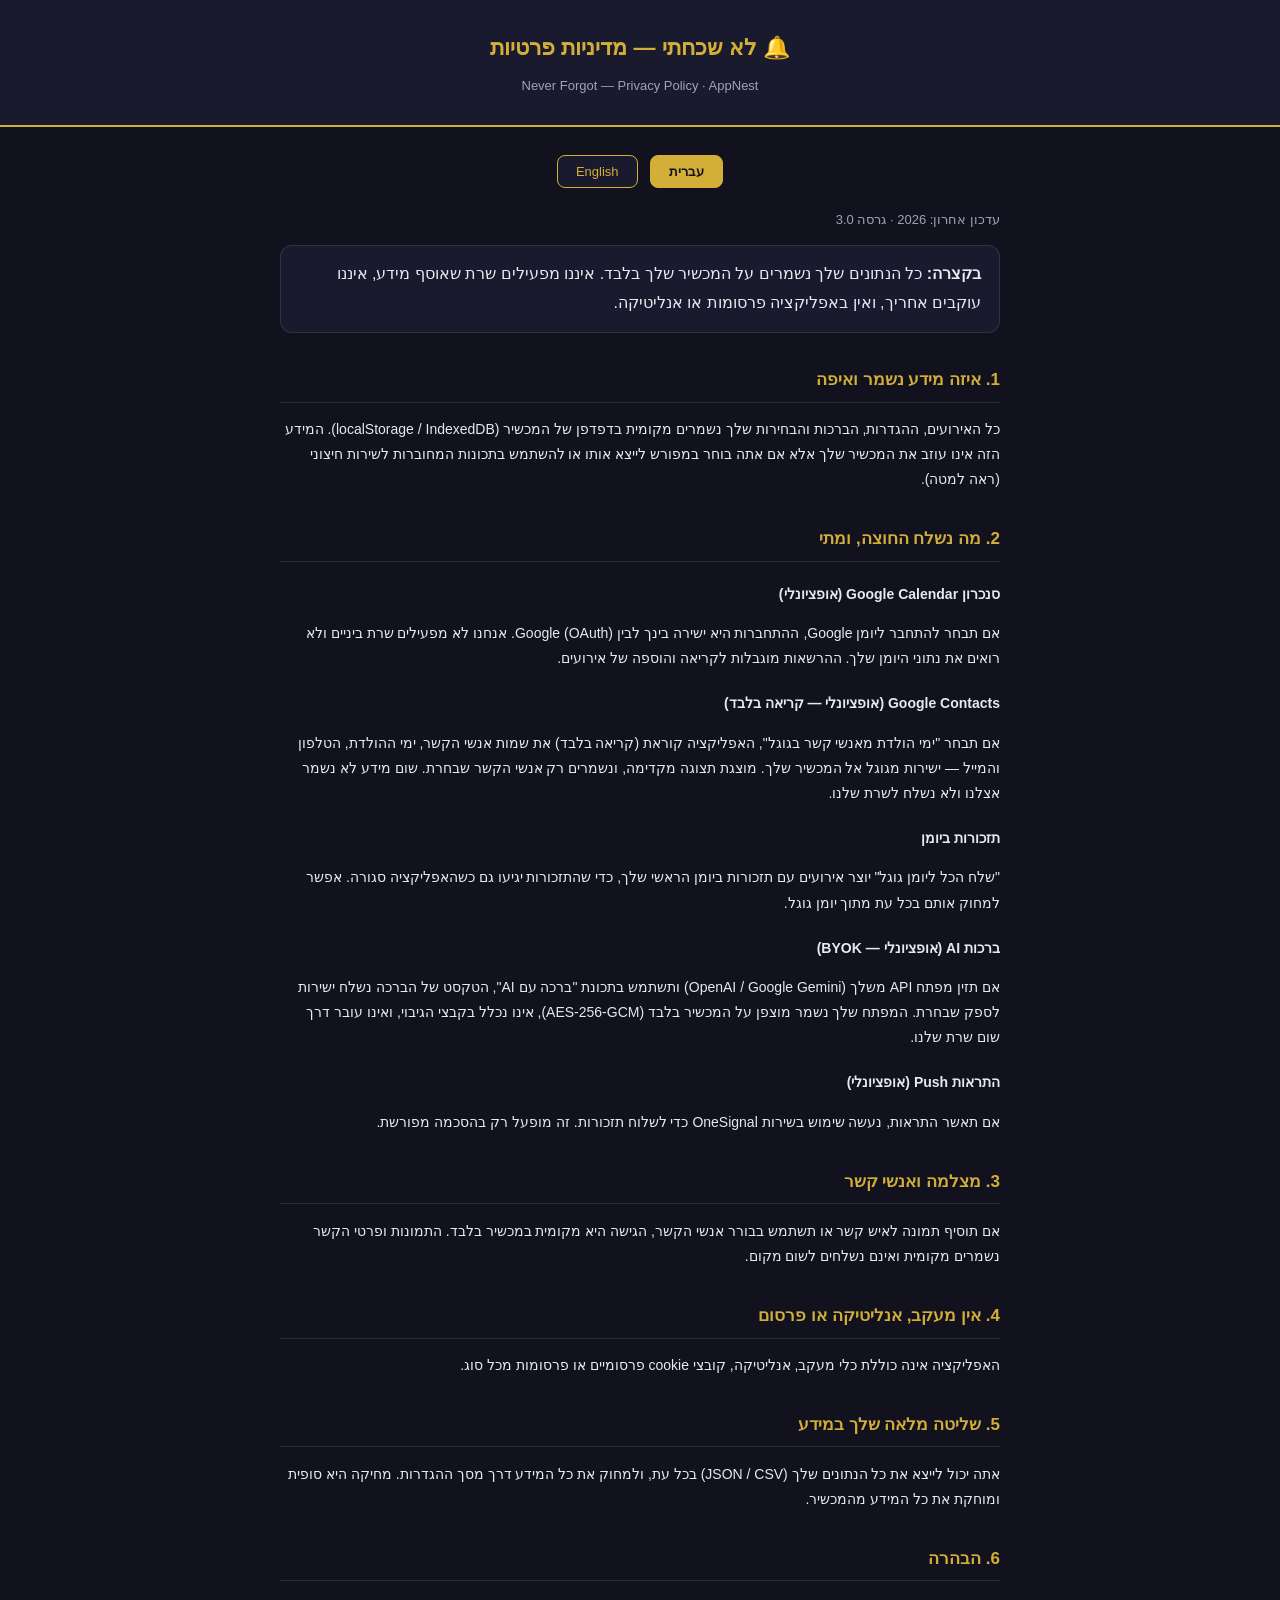
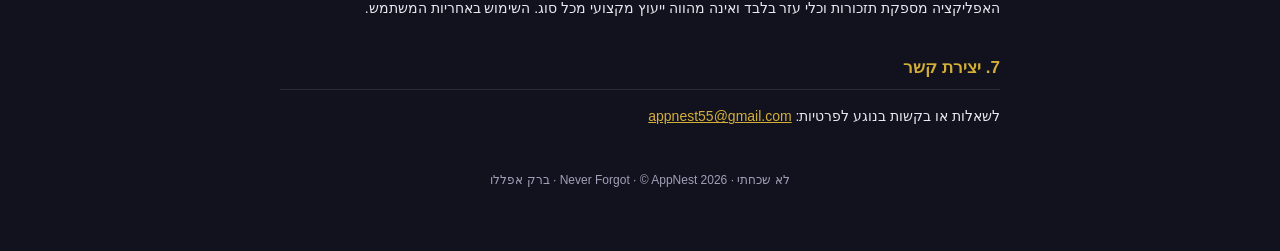
<file: privacy_policy.html>
<!DOCTYPE html>
<html lang="he" dir="rtl">
<head>
<meta charset="UTF-8">
<meta name="viewport" content="width=device-width, initial-scale=1.0">
<title>מדיניות פרטיות · לא שכחתי</title>
<style>
  :root{ --bg:#12121f; --panel:#1a1a2e; --text:#e8e8f0; --muted:#a0a0b8; --acc:#d4af37; --border:rgba(255,255,255,0.1); }
  *{ box-sizing:border-box; }
  body{ margin:0; background:var(--bg); color:var(--text); font-family:-apple-system,BlinkMacSystemFont,"Segoe UI",Roboto,Arial,sans-serif; line-height:1.8; padding:0 0 60px; }
  .wrap{ max-width:760px; margin:0 auto; padding:0 20px; }
  header{ background:var(--panel); border-bottom:2px solid var(--acc); padding:28px 20px; text-align:center; margin-bottom:28px; }
  header h1{ margin:0 0 6px; font-size:22px; color:var(--acc); }
  header .sub{ font-size:13px; color:var(--muted); }
  h2{ color:var(--acc); font-size:17px; margin-top:32px; border-bottom:1px solid var(--border); padding-bottom:6px; }
  h3{ font-size:14px; margin-top:20px; color:var(--text); }
  p,li{ font-size:14px; color:var(--text); }
  .muted{ color:var(--muted); font-size:13px; }
  .lang-toggle{ text-align:center; margin-bottom:20px; }
  .lang-toggle button{ background:var(--panel); color:var(--acc); border:1px solid var(--acc); border-radius:8px; padding:8px 18px; margin:0 4px; cursor:pointer; font-size:13px; }
  .lang-toggle button.active{ background:var(--acc); color:#12121f; font-weight:600; }
  section[data-lang]{ display:none; }
  section.active{ display:block; }
  section[data-lang="en"]{ direction:ltr; text-align:left; }
  a{ color:var(--acc); }
  .card{ background:var(--panel); border:1px solid var(--border); border-radius:12px; padding:14px 18px; margin:14px 0; }
  footer{ text-align:center; margin-top:40px; font-size:12px; color:var(--muted); }
</style>
</head>
<body>
<header>
  <h1>🔔 לא שכחתי — מדיניות פרטיות</h1>
  <div class="sub">Never Forgot — Privacy Policy · AppNest</div>
</header>

<div class="wrap">
  <div class="lang-toggle">
    <button id="btn-he" class="active" onclick="setLang('he')">עברית</button>
    <button id="btn-en" onclick="setLang('en')">English</button>
  </div>

  <!-- ============ עברית ============ -->
  <section data-lang="he" class="active">
    <p class="muted">עדכון אחרון: 2026 · גרסה 3.0</p>

    <div class="card">
      <strong>בקצרה:</strong> כל הנתונים שלך נשמרים על המכשיר שלך בלבד. איננו מפעילים שרת שאוסף מידע, איננו עוקבים אחריך, ואין באפליקציה פרסומות או אנליטיקה.
    </div>

    <h2>1. איזה מידע נשמר ואיפה</h2>
    <p>כל האירועים, ההגדרות, הברכות והבחירות שלך נשמרים מקומית בדפדפן של המכשיר (localStorage / IndexedDB). המידע הזה אינו עוזב את המכשיר שלך אלא אם אתה בוחר במפורש לייצא אותו או להשתמש בתכונות המחוברות לשירות חיצוני (ראה למטה).</p>

    <h2>2. מה נשלח החוצה, ומתי</h2>
    <h3>סנכרון Google Calendar (אופציונלי)</h3>
    <p>אם תבחר להתחבר ליומן Google, ההתחברות היא ישירה בינך לבין Google (OAuth). אנחנו לא מפעילים שרת ביניים ולא רואים את נתוני היומן שלך. ההרשאות מוגבלות לקריאה והוספה של אירועים.</p>
    <h3>Google Contacts (אופציונלי — קריאה בלבד)</h3>
    <p>אם תבחר "ימי הולדת מאנשי קשר בגוגל", האפליקציה קוראת (קריאה בלבד) את שמות אנשי הקשר, ימי ההולדת, הטלפון והמייל — ישירות מגוגל אל המכשיר שלך. מוצגת תצוגה מקדימה, ונשמרים רק אנשי הקשר שבחרת. שום מידע לא נשמר אצלנו ולא נשלח לשרת שלנו.</p>
    <h3>תזכורות ביומן</h3>
    <p>"שלח הכל ליומן גוגל" יוצר אירועים עם תזכורות ביומן הראשי שלך, כדי שהתזכורות יגיעו גם כשהאפליקציה סגורה. אפשר למחוק אותם בכל עת מתוך יומן גוגל.</p>
    <h3>ברכות AI (אופציונלי — BYOK)</h3>
    <p>אם תזין מפתח API משלך (OpenAI / Google Gemini) ותשתמש בתכונת "ברכה עם AI", הטקסט של הברכה נשלח ישירות לספק שבחרת. המפתח שלך נשמר מוצפן על המכשיר בלבד (AES-256-GCM), אינו נכלל בקבצי הגיבוי, ואינו עובר דרך שום שרת שלנו.</p>
    <h3>התראות Push (אופציונלי)</h3>
    <p>אם תאשר התראות, נעשה שימוש בשירות OneSignal כדי לשלוח תזכורות. זה מופעל רק בהסכמה מפורשת.</p>

    <h2>3. מצלמה ואנשי קשר</h2>
    <p>אם תוסיף תמונה לאיש קשר או תשתמש בבורר אנשי הקשר, הגישה היא מקומית במכשיר בלבד. התמונות ופרטי הקשר נשמרים מקומית ואינם נשלחים לשום מקום.</p>

    <h2>4. אין מעקב, אנליטיקה או פרסום</h2>
    <p>האפליקציה אינה כוללת כלי מעקב, אנליטיקה, קובצי cookie פרסומיים או פרסומות מכל סוג.</p>

    <h2>5. שליטה מלאה שלך במידע</h2>
    <p>אתה יכול לייצא את כל הנתונים שלך (JSON / CSV) בכל עת, ולמחוק את כל המידע דרך מסך ההגדרות. מחיקה היא סופית ומוחקת את כל המידע מהמכשיר.</p>

    <h2>6. הבהרה</h2>
    <p>האפליקציה מספקת תזכורות וכלי עזר בלבד ואינה מהווה ייעוץ מקצועי מכל סוג. השימוש באחריות המשתמש.</p>

    <h2>7. יצירת קשר</h2>
    <p>לשאלות או בקשות בנוגע לפרטיות: <a href="mailto:appnest55@gmail.com">appnest55@gmail.com</a></p>
  </section>

  <!-- ============ English ============ -->
  <section data-lang="en">
    <p class="muted">Last updated: 2026 · Version 3.0</p>

    <div class="card">
      <strong>In short:</strong> All your data is stored only on your own device. We do not run a server that collects information, we do not track you, and the app contains no ads or analytics.
    </div>

    <h2>1. What is stored, and where</h2>
    <p>All your events, settings, greetings and choices are stored locally in your device's browser (localStorage / IndexedDB). This data never leaves your device unless you explicitly export it or use features connected to an external service (see below).</p>

    <h2>2. What is sent out, and when</h2>
    <h3>Google Calendar sync (optional)</h3>
    <p>If you choose to connect your Google Calendar, the connection is directly between you and Google (OAuth). We run no intermediary server and never see your calendar data. Permissions are limited to reading and adding events.</p>
    <h3>Google Contacts (optional — read-only)</h3>
    <p>If you choose "Birthdays from Google Contacts", the app reads (read-only) contact names, birthdays, phone numbers and emails — directly from Google to your device. A preview is shown and only the contacts you select are saved. Nothing is stored by us or sent to our server.</p>
    <h3>Calendar reminders</h3>
    <p>"Send all to Google Calendar" creates events with reminders in your primary calendar so reminders arrive even when the app is closed. You can delete them from Google Calendar at any time.</p>
    <h3>AI greetings (optional — BYOK)</h3>
    <p>If you enter your own API key (OpenAI / Google Gemini) and use the "AI Greeting" feature, the greeting text is sent directly to the provider you chose. Your key is stored encrypted on your device only (AES-256-GCM), is never included in backup files, and never passes through any server of ours.</p>
    <h3>Push notifications (optional)</h3>
    <p>If you enable notifications, the OneSignal service is used to deliver reminders. This is activated only with your explicit consent.</p>

    <h2>3. Camera and contacts</h2>
    <p>If you add a contact photo or use the contact picker, access is local to your device only. Photos and contact details are stored locally and are not sent anywhere.</p>

    <h2>4. No tracking, analytics or ads</h2>
    <p>The app contains no tracking tools, analytics, advertising cookies, or ads of any kind.</p>

    <h2>5. You are in full control</h2>
    <p>You can export all your data (JSON / CSV) at any time, and delete all data from the Settings screen. Deletion is permanent and removes all information from the device.</p>

    <h2>6. Disclaimer</h2>
    <p>The app provides reminders and helper tools only and does not constitute professional advice of any kind. Use is at the user's own responsibility.</p>

    <h2>7. Contact</h2>
    <p>For privacy questions or requests: <a href="mailto:appnest55@gmail.com">appnest55@gmail.com</a></p>
  </section>

  <footer>
    לא שכחתי · Never Forgot · © AppNest 2026 · ברק אפללו
  </footer>
</div>

<script>
function setLang(l){
  document.querySelectorAll('section[data-lang]').forEach(s=>s.classList.toggle('active', s.getAttribute('data-lang')===l));
  document.getElementById('btn-he').classList.toggle('active', l==='he');
  document.getElementById('btn-en').classList.toggle('active', l==='en');
  document.documentElement.lang = l;
  document.documentElement.dir = (l==='he') ? 'rtl' : 'ltr';
}
</script>
</body>
</html>
</file>
